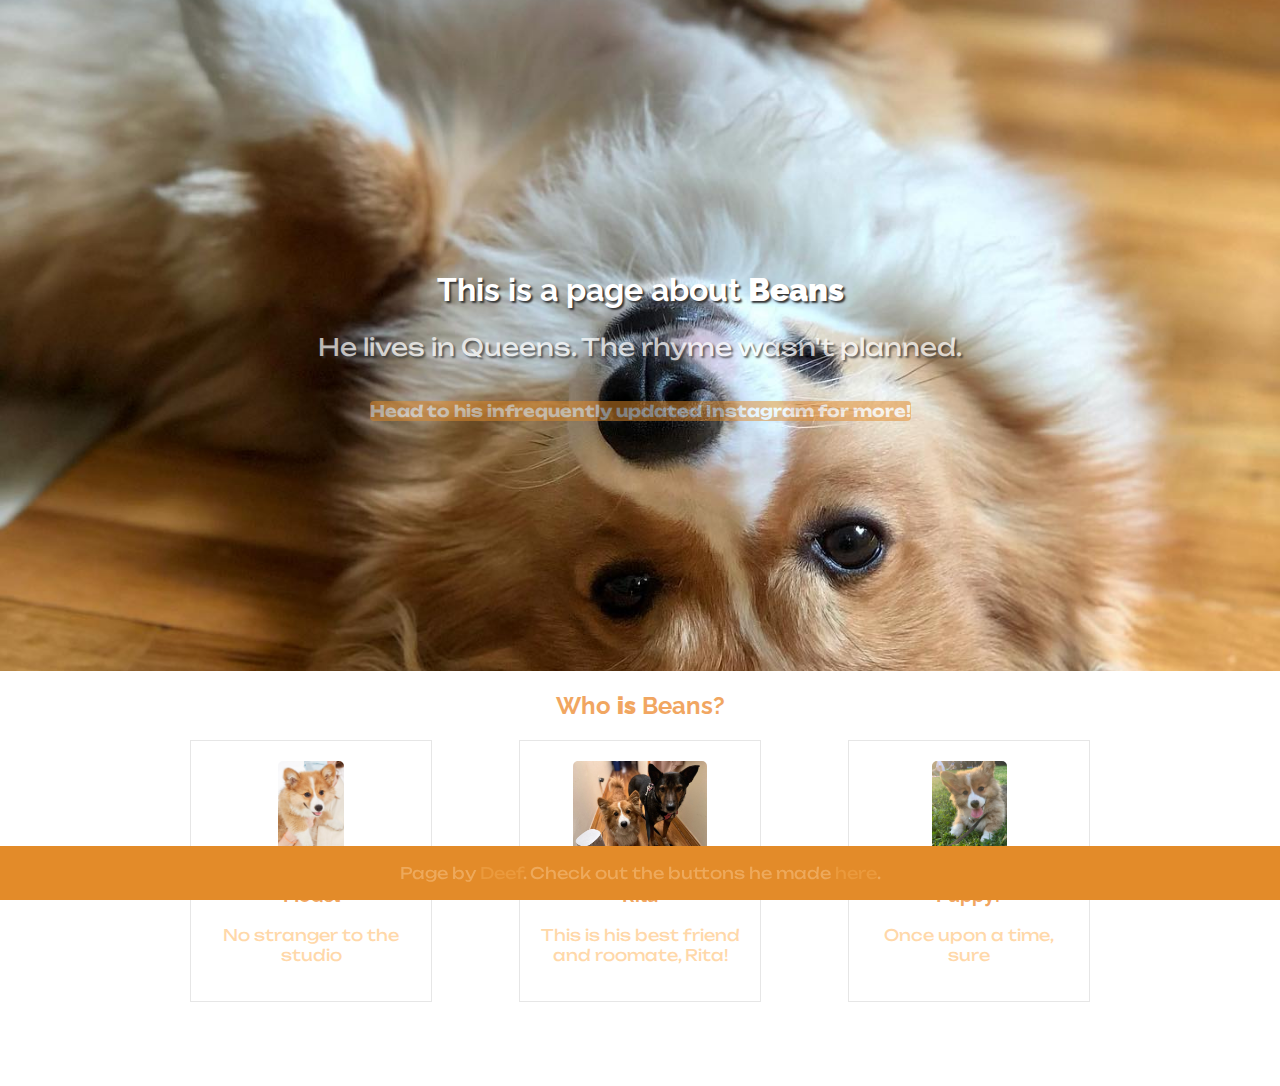
<file: index.html>
<!DOCTYPE html>
<html>
<head>
  <meta charset="UTF-8">
  <title>Beans the Fluffy Corgi</title>
  <link rel="shortcut icon" href="data:image/x-icon;" type="image/x-icon">
  <!-- We need this line below for responsiveness! -->
  <meta name="viewport" content="width=device-width, initial-scale=1">
  <link rel="stylesheet" href="css/style.css">
</head>
<body>

  <!-- code a Hero / Banner section -->
  <div class="banner" style="background-image: url(images/beans_main.jpg)">
    <div class="container text-center">
      <h1>This is a page about <strong>Beans</strong></h1>
      <p>He lives in Queens. The rhyme wasn't planned.</p>
      <a class="btn-beans" href="https://www.instagram.com/fluffycorgibeans/" target="_blank">Head to his infrequently updated Instagram for more!</a>
    </div>
  </div>
  <div class="container">
    <h2 class="text-center">Who <strong>is</strong> Beans?</h2>
    <div class="cards">
      <div class="card">
        <img src="images/model.jpg" alt="">
        <h3>Model</h3>
        <p>No stranger to the studio</p>
      </div>
      <div class="card">
        <img src="images/rita.jpg" alt="">
        <h3>Rita</h3>
        <p>This is his best friend and roomate, Rita!</p>
      </div>
      <div class="card">
        <img src="images/puppy.jpg" alt="">
        <h3>Puppy?</h3>
        <p>Once upon a time, sure</p>
      </div>
    </div>
  </div>
</body>
</html>

<div class="sticky">
    <div class="footer">
      <div class="sticky">
      <p>Page by <a href="https://github.com/MosDeef">Deef</a>. Check out the buttons he made <a href="buttons.html">here</a>.</p>
    </div>
  </div>
</body>
</html>
</file>
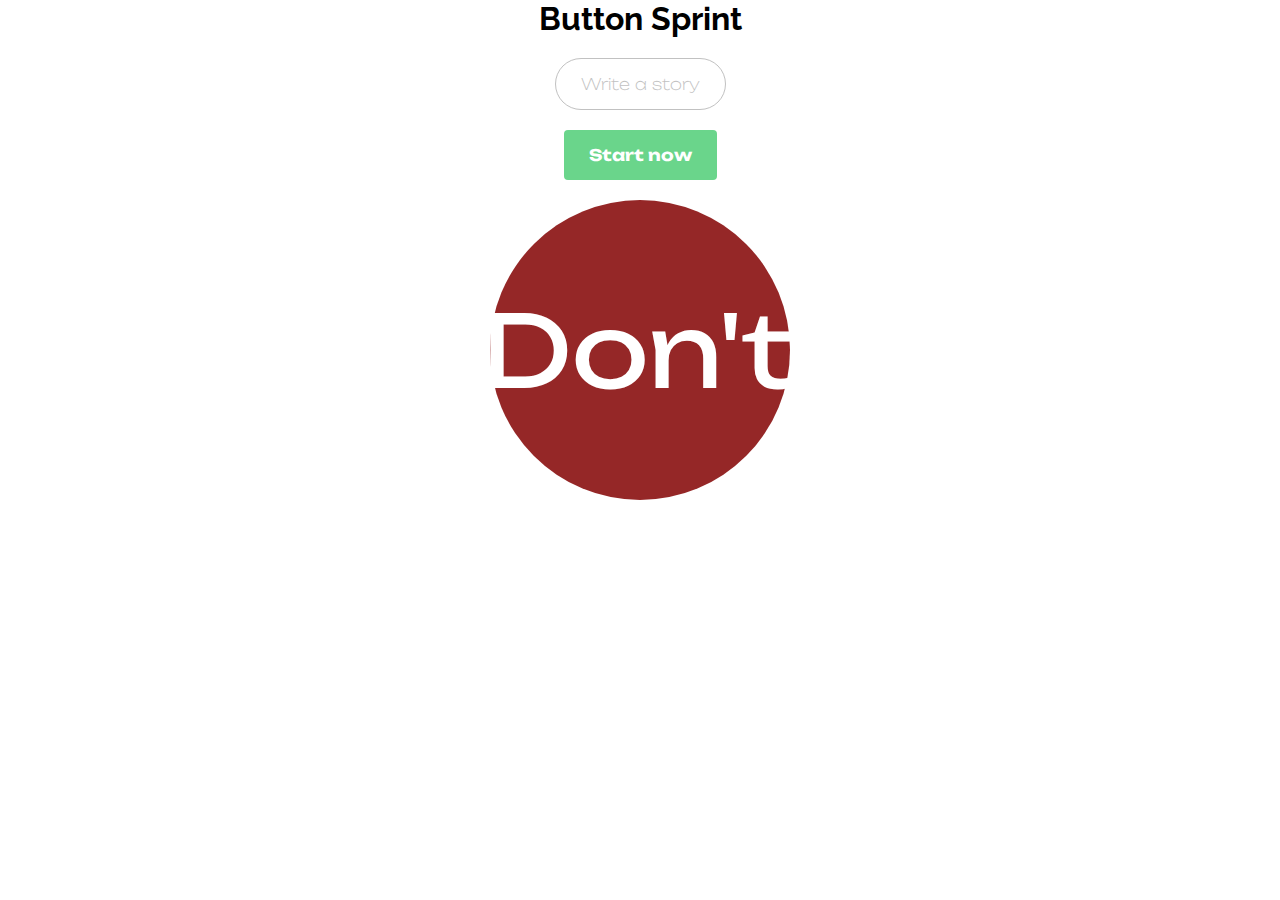
<file: buttons.html>
<html>
  <head>
    <meta charset="utf-8">
    <title>Button Sprint</title>
    <link rel="shortcut icon" href="data:image/x-icon;" type="image/x-icon">
    <!-- We need this line below for responsiveness! -->
    <meta name="viewport" content="width=device-width, initial-scale=1">
    <link rel="stylesheet" href="css/style.css">
  </head>
  <body>
    <div class="text-center">
      <h1>Button Sprint</h1>
      <div class="btn-extra">
        <a href="#" class="btn-medium">Write a story</a>
        <a href="#" class="btn-treehouse">Start now</a>
        <a href="https://www.instagram.com/p/CoEbM_3uI6d/" class="btn-yours">Don't</a>
      </div>
    </div>
  </body>
</html>
</file>
<file: css/style.css>
/* Fonts */
@import url('https://fonts.googleapis.com/css2?family=Raleway:wght@300&family=Unbounded&display=swap');
/* Fontawesome */
@import url('https://use.fontawesome.com/releases/v5.6.3/css/all.css');

/* Custom design below! */
@import url("components/container.css");
@import url("components/button.css");
@import url("components/banner.css");
@import url("components/footer.css");
@import url("components/cards.css");

/* Utilities */
body {
  margin: 0;
  font-family: 'Unbounded', cursive;
}

h1, h2, h3, h4 {
  font-family: 'Raleway', sans-serif;
}

a {
  text-decoration: none;
}

.text-center {
  text-align: center;
}
div.sticky {
  position: sticky;
  bottom: 0;
}
</file>
